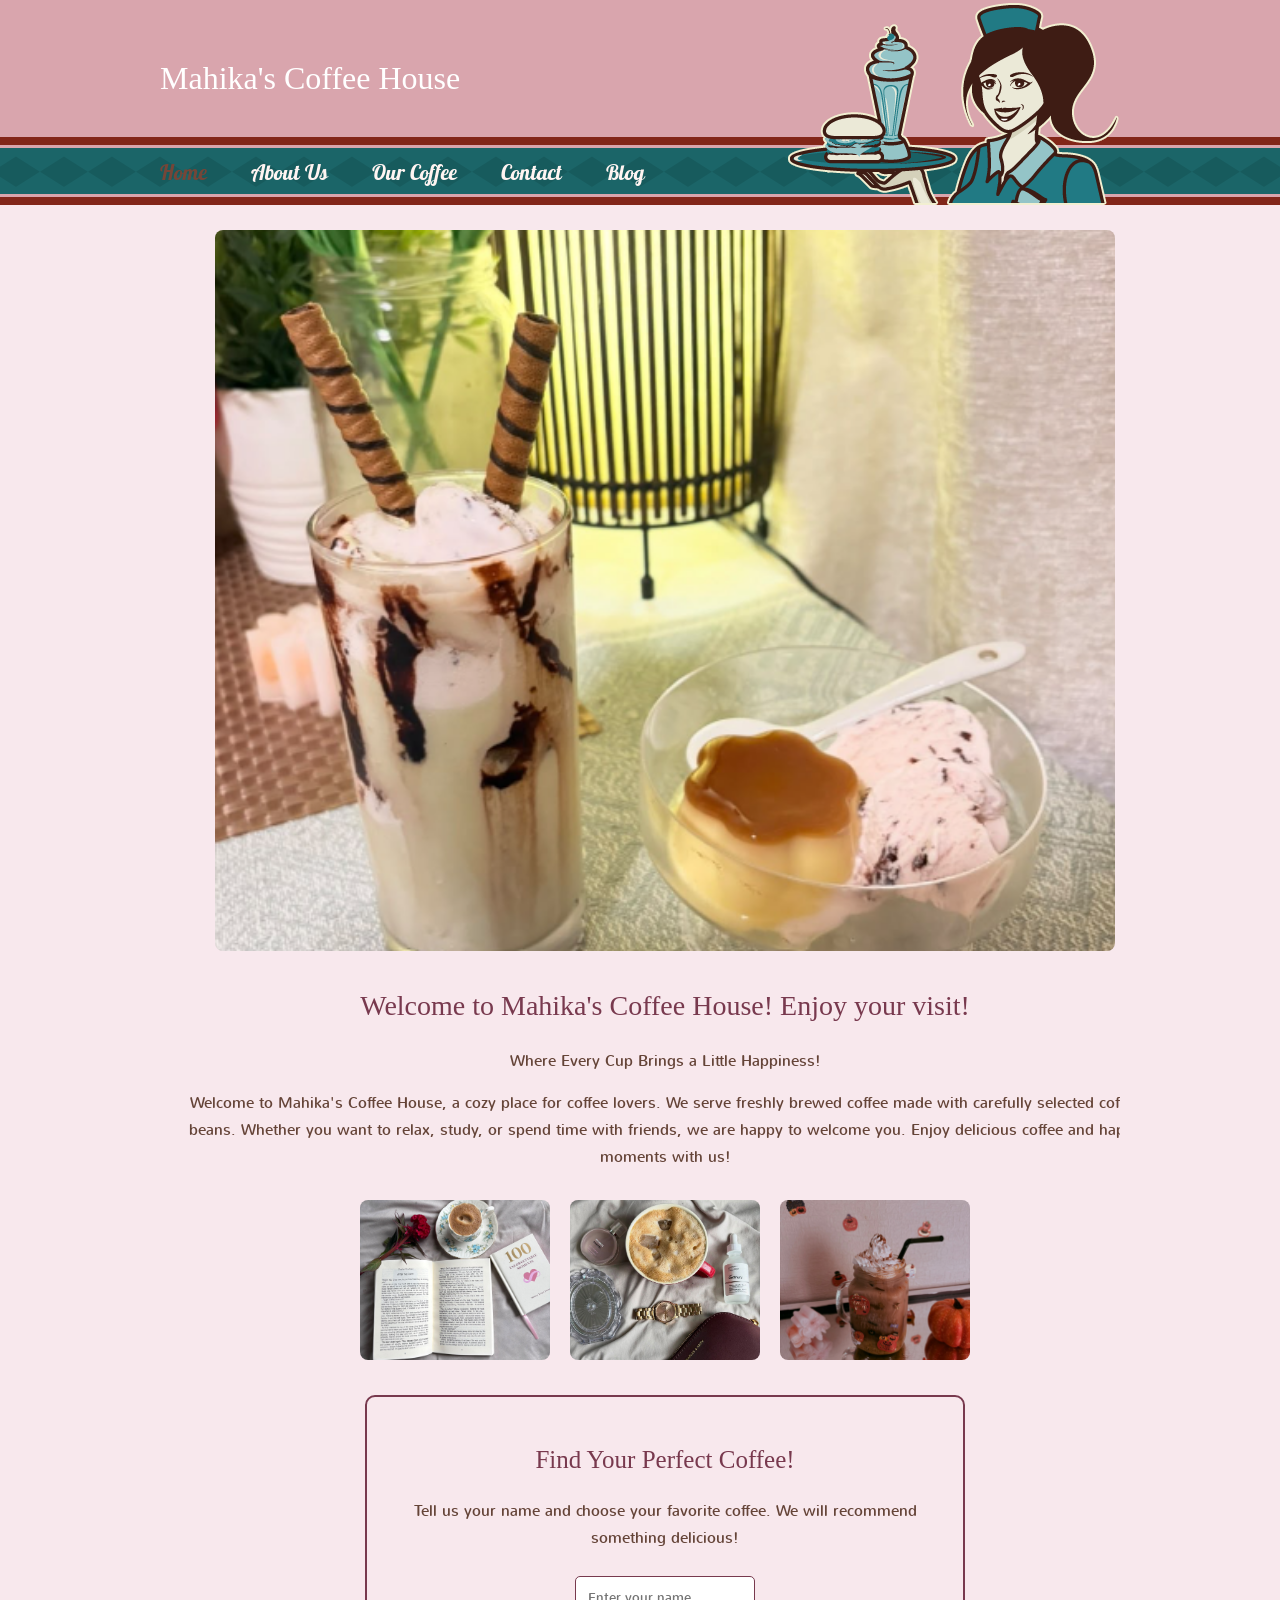
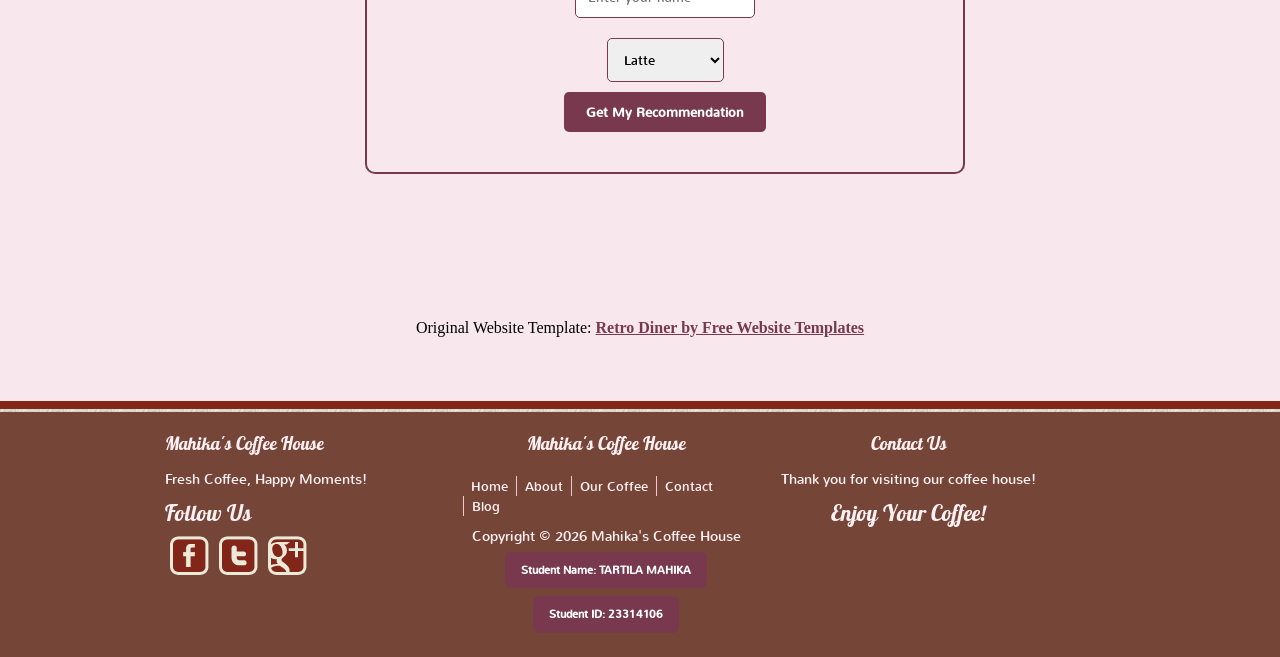
<file: index.html>
<!DOCTYPE html>
<html>
<head>
    <meta charset="UTF-8">
    <title>Mahika's Coffee House</title>
    <link rel="stylesheet" type="text/css" href="css/style.css">

    <!-- CUSTOM CSS MODIFICATIONS -->
    <style>

        /* Main content spacing */
        #body .featured {
            padding: 25px;
        }

        /* Main coffee picture */
        #body .featured > img:first-child {
            display: block !important;
            float: none !important;
            width: 100%;
            max-width: 900px;
            height: auto !important;
            margin: 0 auto 30px;
        }

        /* Keep all text below pictures */
        #body .featured h2,
        #body .featured p {
            clear: both;
            position: relative;
            margin-top: 15px;
            margin-bottom: 15px;
            line-height: 1.8;
        }

        #body .featured h2 {
            color: #78394e;
            font-family: Georgia, serif;
        }

        /* Coffee picture gallery */
        #body .featured > ul {
            display: flex;
            flex-wrap: wrap;
            justify-content: center;
            align-items: center;
            gap: 20px;
            list-style: none;
            padding: 0;
            margin: 30px 0;
        }

        #body .featured > ul li {
            float: none !important;
            margin: 0 !important;
            padding: 0;
        }

        #body .featured > ul li img {
            display: block !important;
            float: none !important;
            width: 220px;
            max-width: 100%;
            height: 160px !important;
            object-fit: cover;
            margin: 0 auto;
            border-radius: 8px;
        }

        /* Coffee recommendation box */
        .coffee-recommendation {
            background: #f8e8ed;
            border: 2px solid #78394e;
            border-radius: 10px;
            padding: 25px;
            margin: 35px auto;
            text-align: center;
            max-width: 650px;
        }

        .coffee-recommendation h2 {
            color: #78394e;
        }

        .coffee-recommendation input,
        .coffee-recommendation select {
            padding: 12px;
            margin: 10px;
            border: 1px solid #78394e;
            border-radius: 5px;
        }

        .coffee-recommendation button {
            background: #78394e;
            color: white;
            padding: 12px 22px;
            border: none;
            border-radius: 5px;
            cursor: pointer;
            font-weight: bold;
        }

        .coffee-recommendation button:hover {
            background: #a45b72;
        }

        #coffeeResult {
            color: #78394e;
            font-weight: bold;
            margin-top: 15px;
        }

        /* Original template link */
        .template-link {
            text-align: center;
            margin: 30px auto;
            padding: 15px;
        }

        .template-link a {
            color: #78394e;
            font-weight: bold;
        }

        /* Student information highlight */
        .student-details {
            margin-top: 15px;
            text-align: center;
        }

        .student-details p {
            display: inline-block;
            background-color: #78394e;
            color: white !important;
            font-weight: bold;
            padding: 10px 16px;
            border-radius: 6px;
            margin: 5px;
            line-height: 1.5;
        }

        /* Smaller screens */
        @media screen and (max-width: 600px) {
            #body .featured {
                padding: 12px;
            }

            #body .featured > ul li img {
                width: 100%;
                max-width: 280px;
                height: auto !important;
            }

            .coffee-recommendation {
                padding: 15px;
            }

            .student-details p {
                display: block;
            }
        }

    </style>
</head>

<body>

<!-- HEADER -->
<div id="header">
    <div>

        <a href="index.html" style="text-decoration:none;">
            <h1 style="color:white; font-family:Georgia; font-size:32px; margin:20px 0;">
                Mahika's Coffee House
            </h1>
        </a>

        <a href="index.html">
            <img src="images/waitress.png" alt="Coffee House">
        </a>

        <ul class="navigation">
            <li><a class="active" href="index.html">Home</a></li>
            <li><a href="about.html">About Us</a></li>
            <li><a href="burger.html">Our Coffee</a></li>
            <li><a href="contact.html">Contact</a></li>
            <li><a href="blog.html">Blog</a></li>
        </ul>

    </div>
</div>

<!-- MAIN BODY -->
<div id="body">

    <div class="featured">

        <!-- MAIN COFFEE PICTURE -->
        <img src="images/newcoffee4.jpg"
             alt="Welcome to Mahika's Coffee House">

        <!-- WELCOME MESSAGE -->
        <h2 id="welcomeMessage">
            Welcome to Mahika's Coffee House!
        </h2>

        <p>
            Where Every Cup Brings a Little Happiness!
        </p>

        <p>
            Welcome to Mahika's Coffee House, a cozy place for coffee lovers.
            We serve freshly brewed coffee made with carefully selected coffee beans.
            Whether you want to relax, study, or spend time with friends,
            we are happy to welcome you. Enjoy delicious coffee and happy moments with us!
        </p>

        <!-- COFFEE PHOTO GALLERY -->
        <ul>
            <li>
                <img src="images/newcoffee1.jpg" alt="Fresh Coffee">
            </li>

            <li>
                <img src="images/newcoffee2.jpg" alt="Coffee">
            </li>

            <li>
                <img src="images/newcoffee3.jpg" alt="Coffee Time">
            </li>
        </ul>

        <!-- COFFEE RECOMMENDATION -->
        <div class="coffee-recommendation">

            <h2>Find Your Perfect Coffee!</h2>

            <p>
                Tell us your name and choose your favorite coffee.
                We will recommend something delicious!
            </p>

            <input type="text"
                   id="customerName"
                   placeholder="Enter your name">

            <br>

            <select id="coffeeChoice">
                <option value="latte">Latte</option>
                <option value="cappuccino">Cappuccino</option>
                <option value="espresso">Espresso</option>
                <option value="americano">Americano</option>
            </select>

            <br>

            <button onclick="recommendCoffee()">
                Get My Recommendation
            </button>

            <p id="coffeeResult"></p>

        </div>

    </div>

</div>

<!-- ORIGINAL TEMPLATE LINK -->
<div class="template-link">

    <p>
        Original Website Template:
        <a href="https://freewebsitetemplates.com/preview/retrodiner/index.html"
           target="_blank">
            Retro Diner by Free Website Templates
        </a>
    </p>

</div>

<!-- FOOTER -->
<div id="footer">
    <div>
        <ul>

            <li class="first">

                <h2>Mahika's Coffee House</h2>

                <span>Fresh Coffee, Happy Moments!</span>

                <h3>Follow Us</h3>

                <ul class="connect">
                    <li><a class="facebook" href="#"></a></li>
                    <li><a class="twitter" href="#"></a></li>
                    <li><a class="googleplus" href="#"></a></li>
                </ul>

            </li>

            <li>

                <h2>Mahika's Coffee House</h2>

                <ul class="navigation">
                    <li><a href="index.html">Home</a></li>
                    <li><a href="about.html">About</a></li>
                    <li><a href="burger.html">Our Coffee</a></li>
                    <li><a href="contact.html">Contact</a></li>
                    <li><a href="blog.html">Blog</a></li>
                </ul>

                <span>Copyright &copy; 2026 Mahika's Coffee House</span>

                <!-- HIGHLIGHTED STUDENT INFORMATION -->
                <div class="student-details">

                    <p>Student Name: TARTILA MAHIKA</p>

                    <p>Student ID: 23314106</p>

                </div>

            </li>

            <li class="last">

                <h2>Contact Us</h2>

                <span>Thank you for visiting our coffee house!</span>

                <h3>Enjoy Your Coffee!</h3>

            </li>

        </ul>
    </div>
</div>

<!-- JAVASCRIPT -->
<script>

    // Automatic welcome message on homepage
    window.onload = function() {

        document.getElementById("welcomeMessage").innerHTML =
            "Welcome to Mahika's Coffee House! Enjoy your visit!";

    };


    // Coffee recommendation function
    function recommendCoffee() {

        var name = document.getElementById("customerName").value;
        var coffee = document.getElementById("coffeeChoice").value;

        var recommendation = "";

        if (name.trim() === "") {
            name = "Coffee Lover";
        }

        if (coffee === "latte") {
            recommendation =
                "Latte is a smooth and creamy choice!";
        }

        else if (coffee === "cappuccino") {
            recommendation =
                "Cappuccino is perfect for foam lovers!";
        }

        else if (coffee === "espresso") {
            recommendation =
                "Espresso is a rich and strong coffee!";
        }

        else if (coffee === "americano") {
            recommendation =
                "Americano is a classic coffee choice!";
        }

        document.getElementById("coffeeResult").innerHTML =
            "Hello, " + name + "! " + recommendation;

    }

</script>

</body>
</html>
</file>
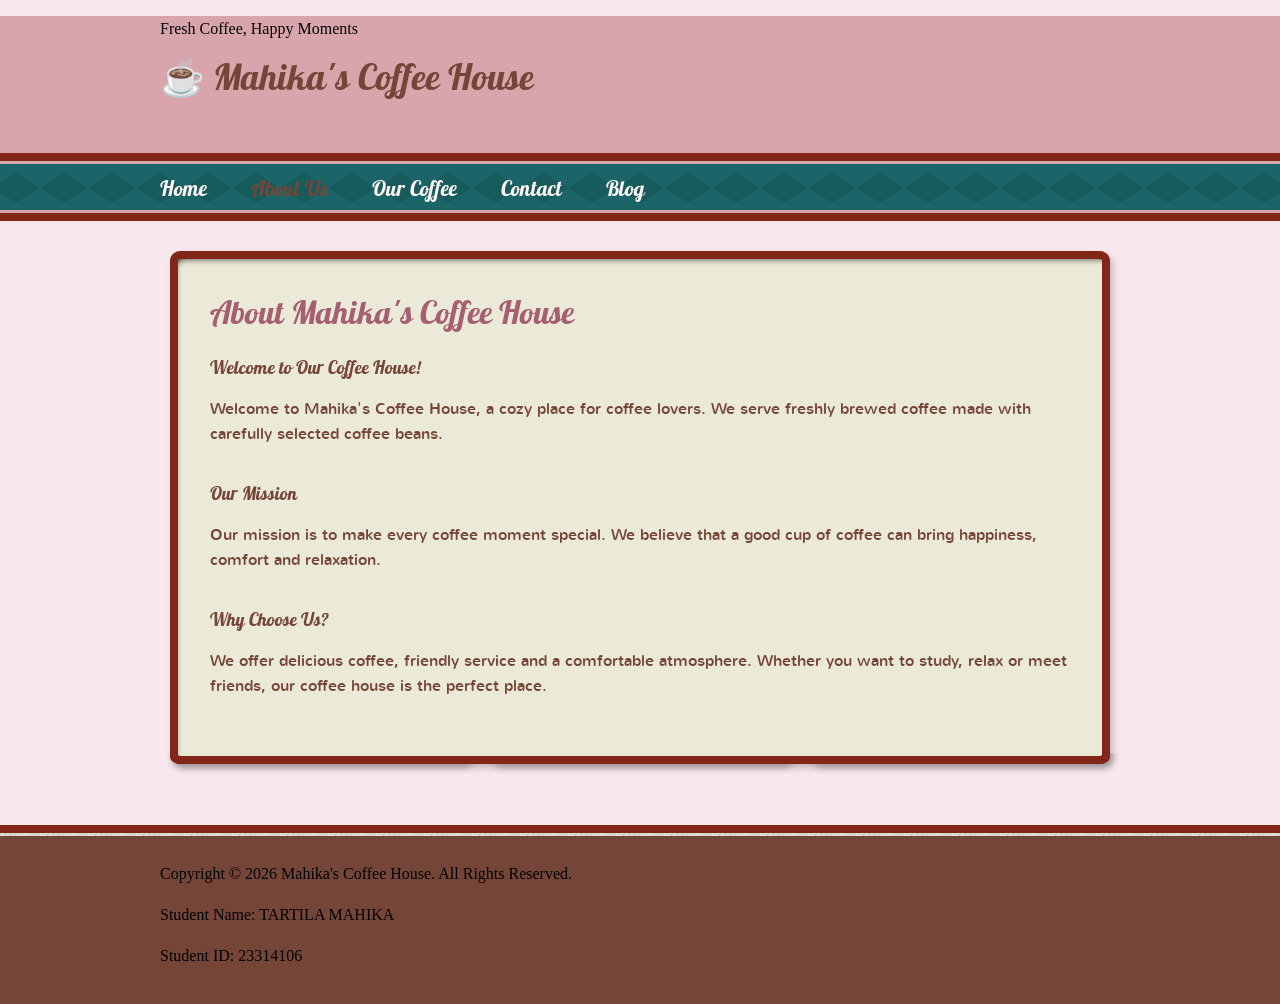
<file: about.html>
<!DOCTYPE html>
<html>
<head>
    <meta charset="utf-8">
    <title>About Us - Mahika's Coffee House</title>
    <link href="css/style.css" rel="stylesheet" type="text/css">
</head>

<body>

    <!-- HEADER -->
    <div id="header">
        <div>
            <h1>☕ Mahika's Coffee House</h1>
            <p>Fresh Coffee, Happy Moments</p>

            <ul class="navigation">
                <li><a href="index.html">Home</a></li>
                <li><a class="active" href="about.html">About Us</a></li>
                <li><a href="burger.html">Our Coffee</a></li>
                <li><a href="contact.html">Contact</a></li>
                <li><a href="blog.html">Blog</a></li>
            </ul>
        </div>
    </div>

    <!-- MAIN CONTENT -->
    <div id="body">
        <div id="content">
            <div>
                <div>

                    <h1>About Mahika's Coffee House</h1>

                    <ul>
                        <li>
                            <h2>Welcome to Our Coffee House!</h2>
                            <p>
                                Welcome to Mahika's Coffee House, a cozy place
                                for coffee lovers. We serve freshly brewed
                                coffee made with carefully selected coffee
                                beans.
                            </p>
                        </li>

                        <li>
                            <h2>Our Mission</h2>
                            <p>
                                Our mission is to make every coffee moment
                                special. We believe that a good cup of coffee
                                can bring happiness, comfort and relaxation.
                            </p>
                        </li>

                        <li>
                            <h2>Why Choose Us?</h2>
                            <p>
                                We offer delicious coffee, friendly service
                                and a comfortable atmosphere. Whether you
                                want to study, relax or meet friends, our
                                coffee house is the perfect place.
                            </p>
                        </li>
                    </ul>

                </div>
            </div>
        </div>
    </div>

    <!-- FOOTER -->
    <div id="footer">
        <div>
            <p>Copyright &copy; 2026 Mahika's Coffee House. All Rights Reserved.</p>

            <p>Student Name: TARTILA MAHIKA</p>

            <p>Student ID: 23314106</p>
        </div>
    </div>

</body>
</html>
</file>
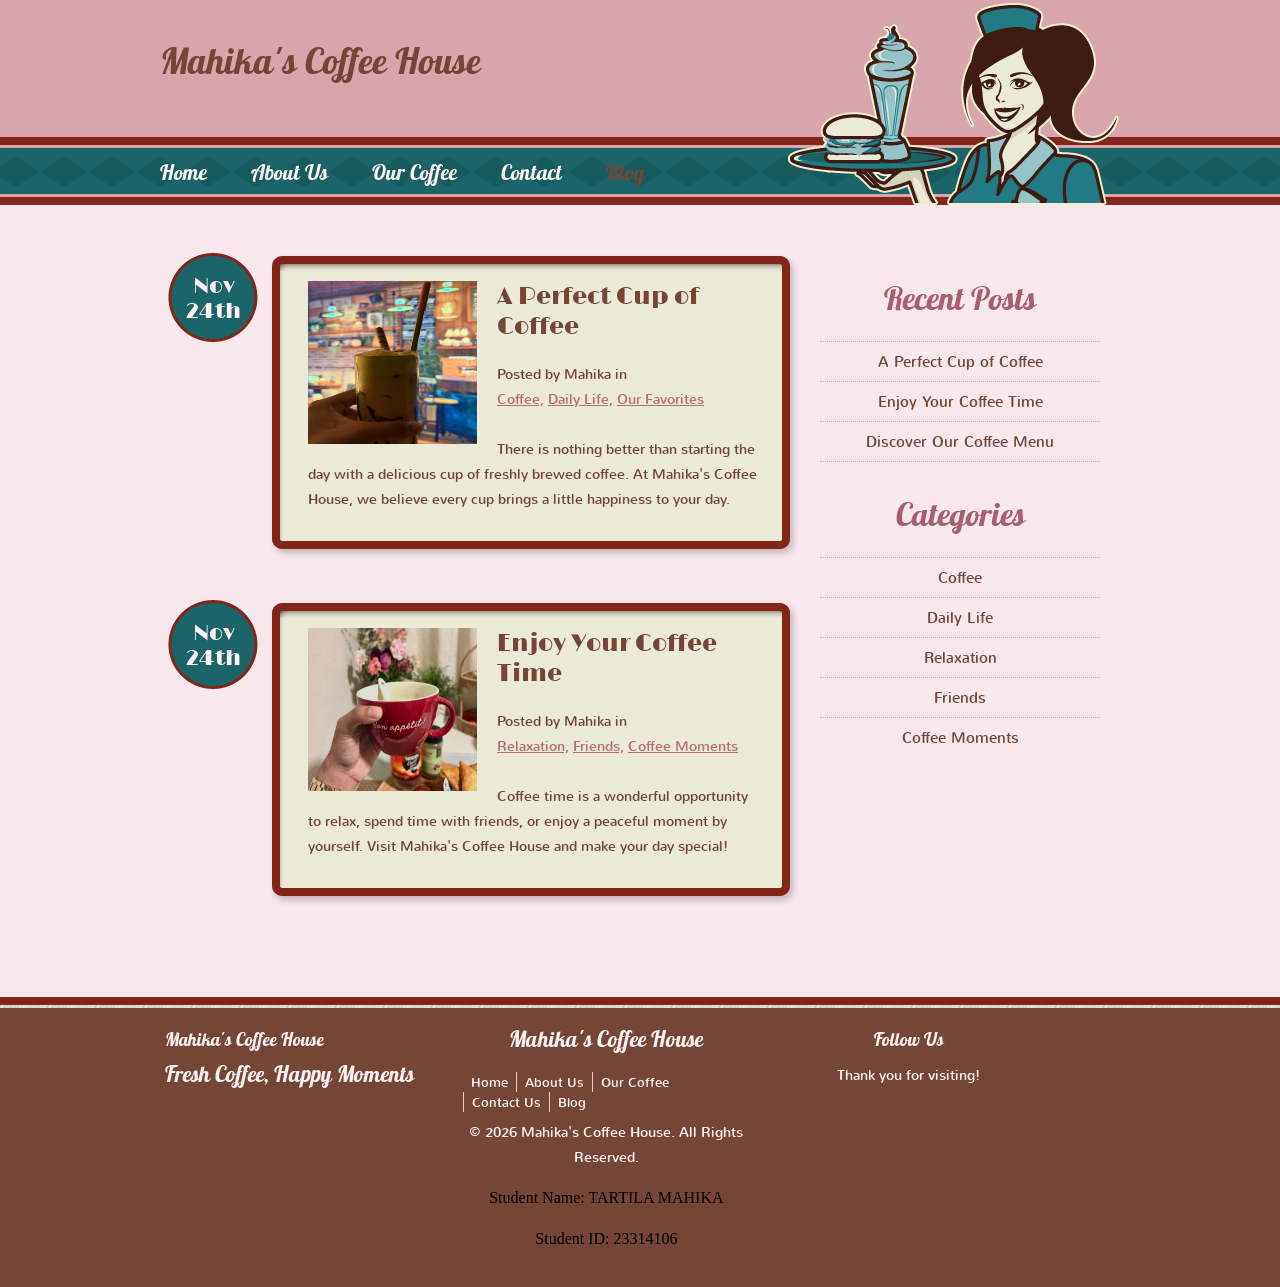
<file: blog.html>
<!DOCTYPE html>
<html>
<head>
    <meta charset="utf-8">
    <title>Blog - Mahika's Coffee House</title>
    <link href="css/style.css" rel="stylesheet" type="text/css">
</head>

<body>

    <!-- HEADER -->
    <div id="header">
        <div>
            <h1>Mahika's Coffee House</h1>

            <a href="index.html">
                <img src="images/waitress.png"
                     width="332"
                     height="205"
                     alt="Coffee House">
            </a>

            <ul class="navigation">
                <li><a href="index.html">Home</a></li>
                <li><a href="about.html">About Us</a></li>
                <li><a href="burger.html">Our Coffee</a></li>
                <li><a href="contact.html">Contact</a></li>
                <li><a class="active" href="blog.html">Blog</a></li>
            </ul>
        </div>
    </div>

    <!-- BODY -->
    <div id="body">

        <div id="section">

            <!-- FIRST BLOG POST -->
            <div class="section">
                <div>
                    <div>
                        <a href="blog.html">
                            <img src="images/newcoffee6.jpg"
                                 width="169"
                                 height="163"
                                 alt="Fresh Coffee">
                        </a>

                        <h2>
                            <a href="blog.html">A Perfect Cup of Coffee</a>
                        </h2>

                        <h3>Posted by Mahika in</h3>

                        <a href="blog.html"><span>Coffee,</span></a>
                        <a href="blog.html"><span>Daily Life,</span></a>
                        <a href="blog.html"><span>Our Favorites</span></a>

                        <p>
                            There is nothing better than starting the day
                            with a delicious cup of freshly brewed coffee.
                            At Mahika's Coffee House, we believe every cup
                            brings a little happiness to your day.
                        </p>

                        <a href="blog.html" class="price">
                            Nov <span>24th</span>
                        </a>
                    </div>
                </div>
            </div>

            <!-- SECOND BLOG POST -->
            <div class="section">
                <div>
                    <div>
                        <a href="blog.html">
                            <img src="images/newcoffee7.jpg"
                                 width="169"
                                 height="163"
                                 alt="Coffee Time">
                        </a>

                        <h2>
                            <a href="blog.html">Enjoy Your Coffee Time</a>
                        </h2>

                        <h3>Posted by Mahika in</h3>

                        <a href="blog.html"><span>Relaxation,</span></a>
                        <a href="blog.html"><span>Friends,</span></a>
                        <a href="blog.html"><span>Coffee Moments</span></a>

                        <p>
                            Coffee time is a wonderful opportunity to relax,
                            spend time with friends, or enjoy a peaceful
                            moment by yourself. Visit Mahika's Coffee House
                            and make your day special!
                        </p>

                        <a href="blog.html" class="price">
                            Nov <span>24th</span>
                        </a>
                    </div>
                </div>
            </div>

        </div>

        <!-- SIDEBAR -->
        <div class="sidebar">

            <h1>Recent Posts</h1>

            <ul>
                <li class="first">
                    <a href="blog.html">A Perfect Cup of Coffee</a>
                </li>
                <li>
                    <a href="blog.html">Enjoy Your Coffee Time</a>
                </li>
                <li>
                    <a href="burger.html">Discover Our Coffee Menu</a>
                </li>
            </ul>

            <h1>Categories</h1>

            <ul>
                <li class="first"><a href="blog.html">Coffee</a></li>
                <li><a href="blog.html">Daily Life</a></li>
                <li><a href="blog.html">Relaxation</a></li>
                <li><a href="blog.html">Friends</a></li>
                <li class="last"><a href="blog.html">Coffee Moments</a></li>
            </ul>

        </div>

    </div>

    <!-- FOOTER -->
    <div id="footer">
        <div>
            <ul>

                <li class="first">
                    <h2>Mahika's Coffee House</h2>
                    <h3>Fresh Coffee, Happy Moments</h3>
                </li>

                <li>
                    <h3>Mahika's Coffee House</h3>

                    <ul class="navigation">
                        <li><a href="index.html">Home</a></li>
                        <li><a href="about.html">About Us</a></li>
                        <li><a href="burger.html">Our Coffee</a></li>
                        <li><a href="contact.html">Contact Us</a></li>
                        <li><a href="blog.html">Blog</a></li>
                    </ul>

                    <span>&copy; 2026 Mahika's Coffee House. All Rights Reserved.</span>

                    <p>Student Name: TARTILA MAHIKA</p>
                    <p>Student ID: 23314106</p>
                </li>

                <li class="last">
                    <h2>Follow Us</h2>
                    <span>Thank you for visiting!</span>
                </li>

            </ul>
        </div>
    </div>

</body>
</html>
</file>
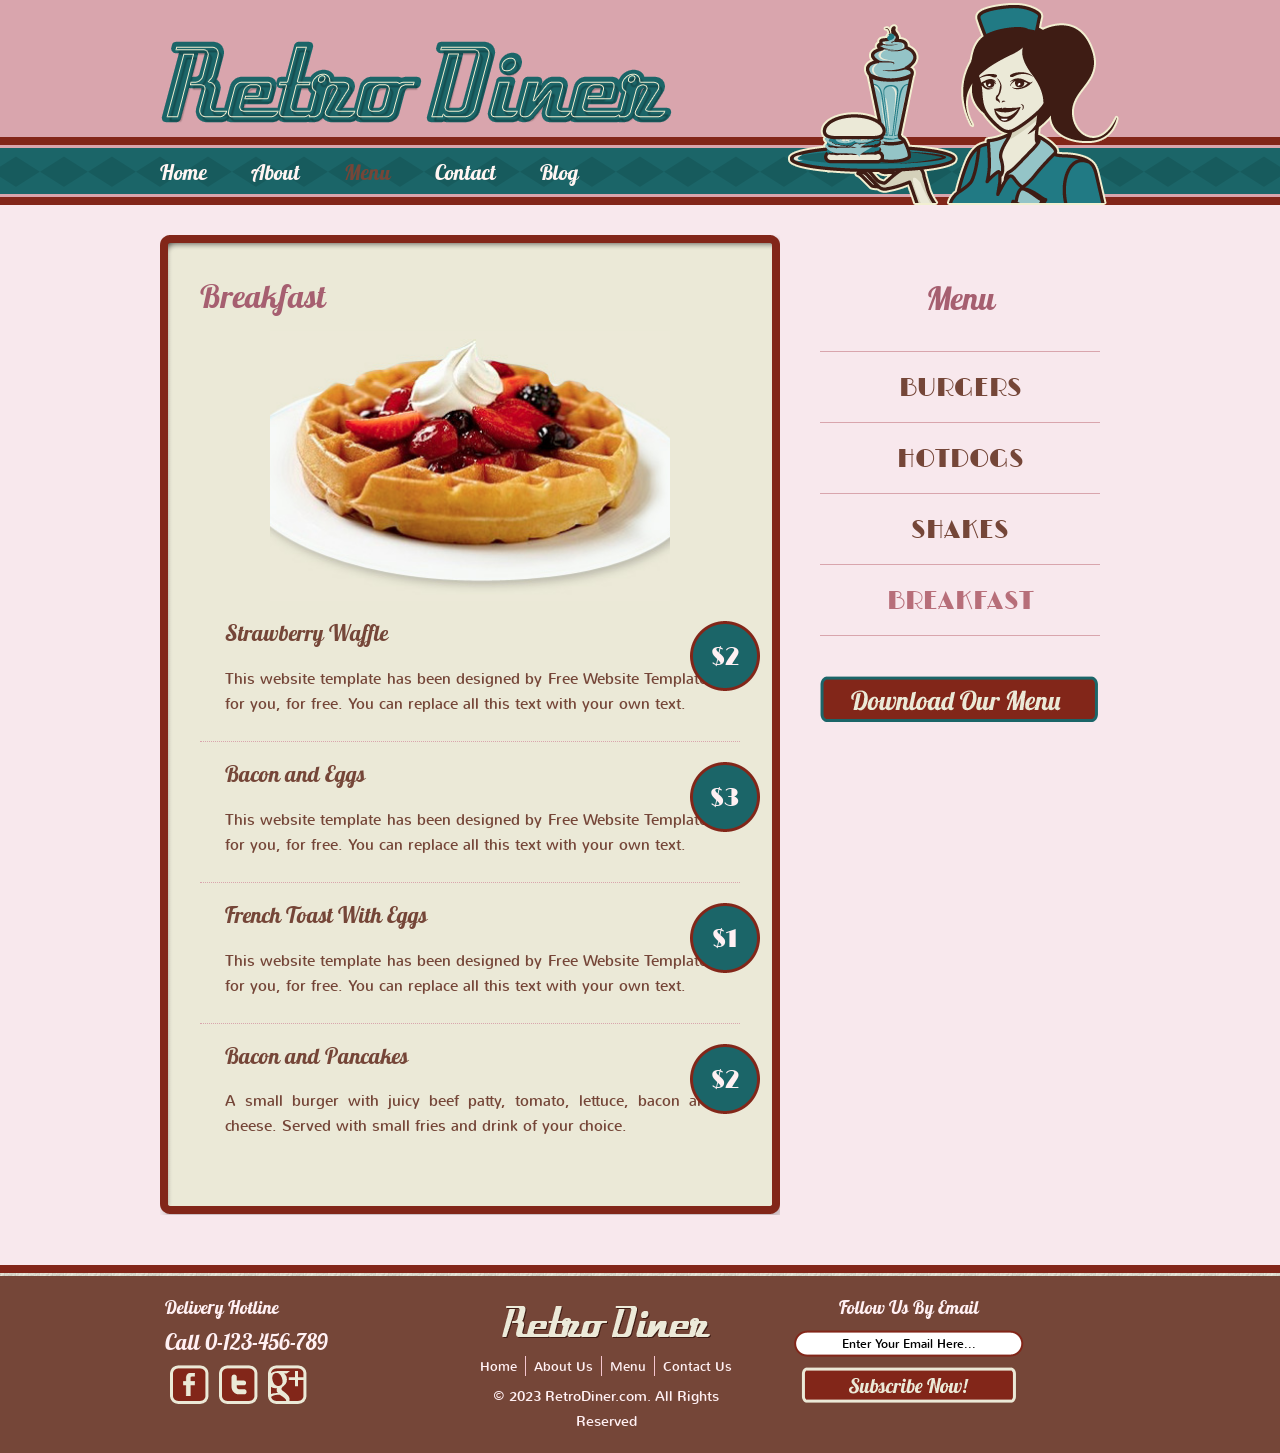
<file: breakfast.html>
<!DOCTYPE html>
<!-- Website template by freewebsitetemplates.com -->
<head>
	<title>Breakfast Menu - Retro Diner</title>
	<meta charset="utf-8">
	<link href="css/style.css" rel="stylesheet" type="text/css">
</head>
<body>
	<div id="header">
		<div>
			<a href="index.html"><img class="logo" src="images/logo.png" width="513" height="84" alt="" title=""></a>
			<a href="index.html"><img  src="images/waitress.png" width="332" height="205" alt="" title=""></a>
			<ul class="navigation">
				<li>
					<a href="index.html">Home</a>
				</li>
				<li>
					<a href="about.html">About</a>
				</li>
				<li>
					<a class="active" href="burger.html">Menu</a>
				</li>
				<li>
					<a href="contact.html">Contact</a>
				</li>
				<li>
					<a href="blog.html">Blog</a>
				</li>
			</ul>
		</div>
	</div>
	<div id="body">
		<div class="content">
			<div>
				<div>
					<h1>Breakfast</h1>
					<div> <a href="breakfast.html"><img src="images/breakfast2.jpg" width="484" height="271" alt=""></a> </div>
					<ul>
						<li>
							<h2><a href="breakfast.html">Strawberry Waffle</a></h2>
							<p>
								This website template has been designed by Free Website Templates for you, for free. You can replace all this text with your own text.
							</p>
							<span class="price">$2</span>
						</li>
						<li>
							<h2><a href="breakfast.html">Bacon and Eggs</a></h2>
							<p>
								This website template has been designed by Free Website Templates for you, for free. You can replace all this text with your own text.
							</p>
							<span class="price">$3</span>
						</li>
						<li>
							<h2><a href="breakfast.html">French Toast With Eggs</a></h2>
							<p>
								This website template has been designed by Free Website Templates for you, for free. You can replace all this text with your own text.
							</p>
							<span class="price">$1</span>
						</li>
						<li class="last	">
							<h2><a href="breakfast.html">Bacon and Pancakes</a></h2>
							<p>
								A small burger with juicy beef patty, tomato, lettuce, bacon and cheese. Served with small fries and drink of your choice.
							</p>
							<span class="price">$2</span>
						</li>
					</ul>
				</div>
			</div>
		</div>
		<div class="sidebar">
			<h1>Menu</h1>
			<ul class="navigation">
				<li class="first">
					<a href="burger.html">BURGERS</a>
				</li>
				<li>
					<a href="hotdog.html">HOTDOGS</a>
				</li>
				<li>
					<a href="shake.html">SHAKES</a>
				</li>
				<li>
					<a class="active" href="breakfast.html">BREAKFAST</a>
				</li>
			</ul>
			<a href="breakfast.html" class="download">&nbsp;</a> </div>
	</div>
	<div id="footer">
		<div>
			<ul>
				<li class="first">
					<h2>Delivery Hotline</h2>
					<h3>Call 0-123-456-789</h3>
					<ul>
						<li>
							<a href="http://www.freewebsitetemplates.com/go/facebook" class="facebook"></a>
						</li>
						<li>
							<a href="http://www.freewebsitetemplates.com/go/twitter" class="twitter"></a>
						</li>
						<li>
							<a href="http://www.freewebsitetemplates.com/go/googleplus" class="googleplus"></a>
						</li>
					</ul>
				</li>
				<li>
					<a href="index.html"><img class="logo" src="images/logo-footer.png" alt=""></a>
					<ul class="navigation">
						<li>
							<a href="index.html">Home</a>
						</li>
						<li>
							<a href="about.html">About Us</a>
						</li>
						<li>
							<a href="menu.html">Menu</a>
						</li>
						<li>
							<a href="contact.html">Contact Us</a>
						</li>
					</ul>
					<span>&copy; 2023 RetroDiner.com. All Rights Reserved</span>
				</li>
				<li class="last">
					<h2>Follow Us By Email</h2>
					<form action="index.html">
						<input type="text" name="subscribe" value="Enter Your Email Here...">
						<input type="submit" value="">
					</form>
				</li>
			</ul>
		</div>
	</div>
</body>
</html>
</file>
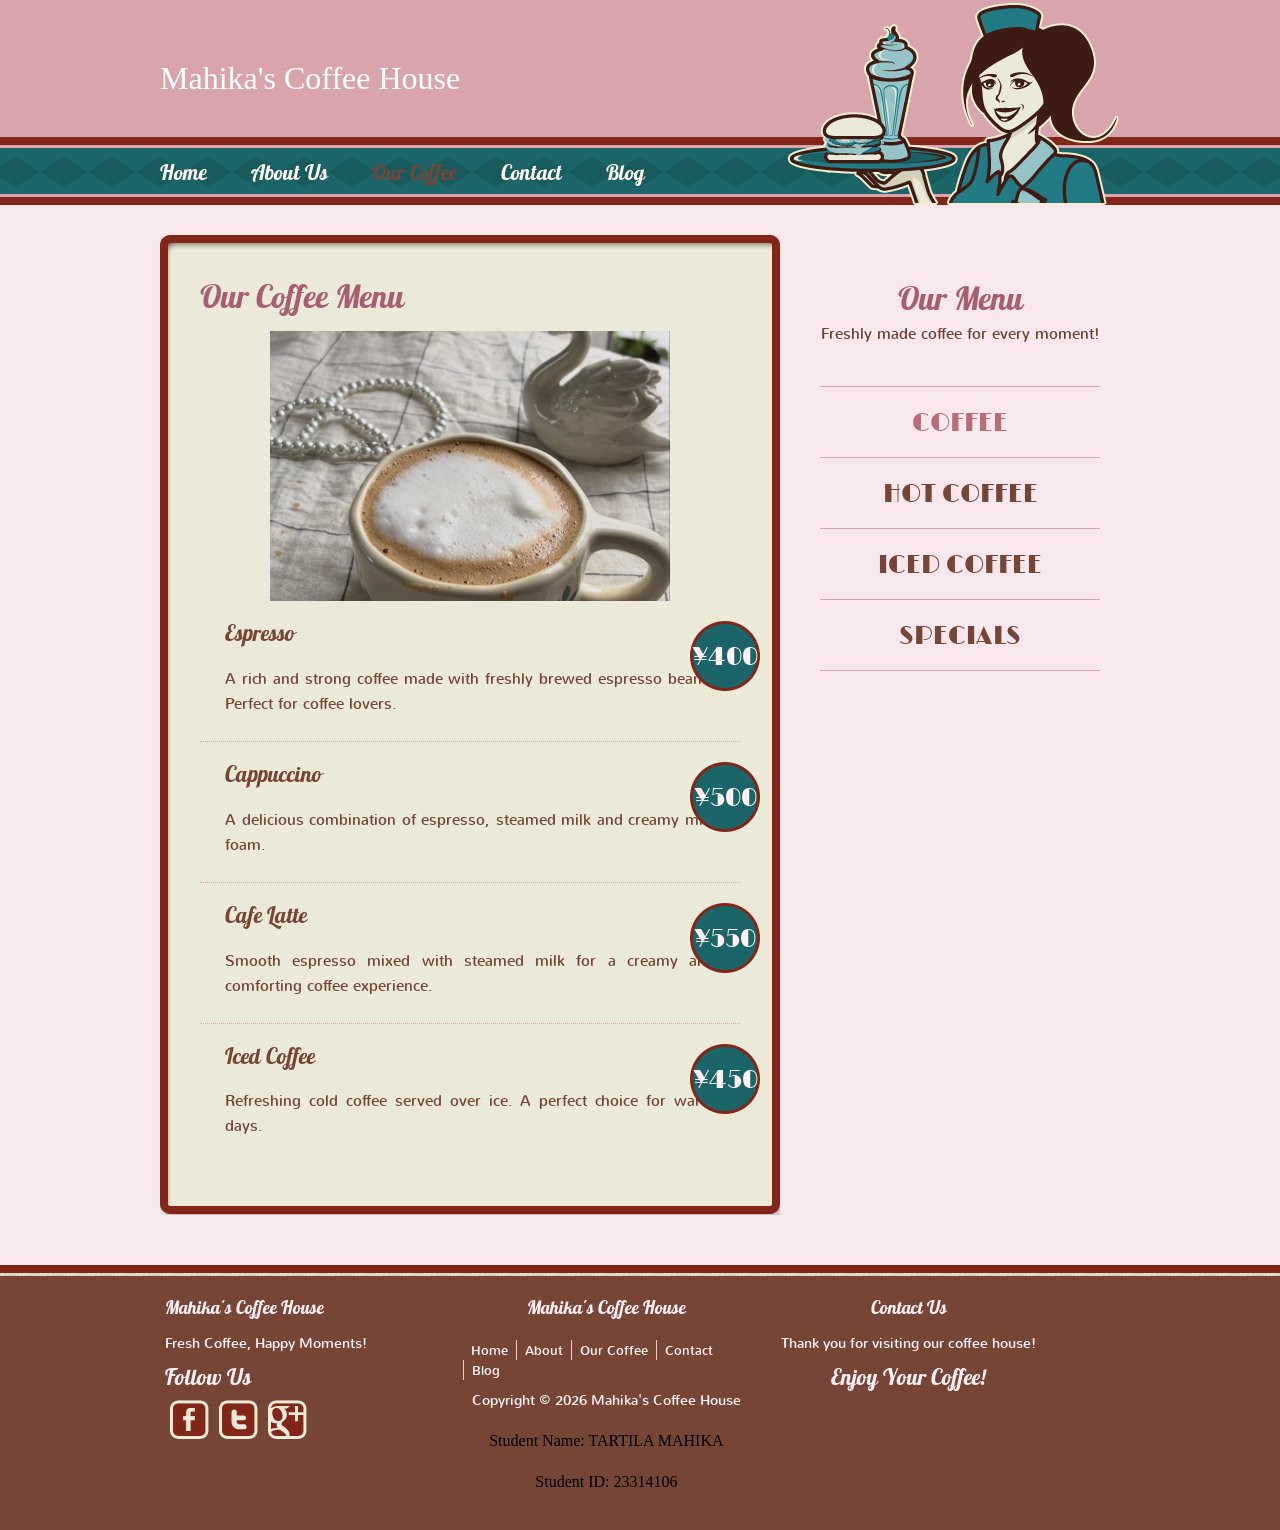
<file: burger.html>
<!DOCTYPE html>
<html>
<head>
    <meta charset="UTF-8">
    <title>Our Coffee - Mahika's Coffee House</title>
    <link rel="stylesheet" type="text/css" href="css/style.css">
</head>

<body>

<!-- HEADER -->
<div id="header">
    <div>

        <a href="index.html" style="text-decoration:none;">
            <h1 style="color:white; font-family:Georgia; font-size:32px; margin:20px 0;">
                Mahika's Coffee House
            </h1>
        </a>

        <a href="index.html">
            <img src="images/waitress.png" alt="Coffee House">
        </a>

        <ul class="navigation">
            <li><a href="index.html">Home</a></li>
            <li><a href="about.html">About Us</a></li>
            <li><a class="active" href="burger.html">Our Coffee</a></li>
            <li><a href="contact.html">Contact</a></li>
            <li><a href="blog.html">Blog</a></li>
        </ul>

    </div>
</div>

<!-- MAIN BODY -->
<div id="body">

    <div class="content">
        <div>
            <div>

                <h1>Our Coffee Menu</h1>

                <!-- COFFEE PICTURE -->
                <div>
                    <img src="images/newcoffee5.jpg"
                         width="434"
                         height="288"
                         alt="Mahika's Coffee">
                </div>

                <!-- COFFEE LIST -->
                <ul>

                    <li>
                        <h2><a href="burger.html">Espresso</a></h2>
                        <p>
                            A rich and strong coffee made with freshly brewed
                            espresso beans. Perfect for coffee lovers.
                        </p>
                        <span class="price">¥400</span>
                    </li>

                    <li>
                        <h2><a href="burger.html">Cappuccino</a></h2>
                        <p>
                            A delicious combination of espresso, steamed milk
                            and creamy milk foam.
                        </p>
                        <span class="price">¥500</span>
                    </li>

                    <li>
                        <h2><a href="burger.html">Cafe Latte</a></h2>
                        <p>
                            Smooth espresso mixed with steamed milk for a
                            creamy and comforting coffee experience.
                        </p>
                        <span class="price">¥550</span>
                    </li>

                    <li class="last">
                        <h2><a href="burger.html">Iced Coffee</a></h2>
                        <p>
                            Refreshing cold coffee served over ice.
                            A perfect choice for warm days.
                        </p>
                        <span class="price">¥450</span>
                    </li>

                </ul>

            </div>
        </div>
    </div>

    <!-- SIDEBAR -->
    <div class="sidebar">

        <h1>Our Menu</h1>

        <span>Freshly made coffee for every moment!</span>

        <ul class="navigation">

            <li class="first">
                <a class="active" href="burger.html">COFFEE</a>
            </li>

            <li>
                <a href="burger.html">HOT COFFEE</a>
            </li>

            <li>
                <a href="burger.html">ICED COFFEE</a>
            </li>

            <li>
                <a href="burger.html">SPECIALS</a>
            </li>

        </ul>

    </div>

</div>

<!-- FOOTER -->
<div id="footer">
    <div>
        <ul>

            <li class="first">
                <h2>Mahika's Coffee House</h2>
                <span>Fresh Coffee, Happy Moments!</span>

                <h3>Follow Us</h3>

                <ul class="connect">
                    <li><a class="facebook" href="#"></a></li>
                    <li><a class="twitter" href="#"></a></li>
                    <li><a class="googleplus" href="#"></a></li>
                </ul>
            </li>

            <li>
                <h2>Mahika's Coffee House</h2>

                <ul class="navigation">
                    <li><a href="index.html">Home</a></li>
                    <li><a href="about.html">About</a></li>
                    <li><a href="burger.html">Our Coffee</a></li>
                    <li><a href="contact.html">Contact</a></li>
                    <li><a href="blog.html">Blog</a></li>
                </ul>

                <span>Copyright &copy; 2026 Mahika's Coffee House</span>

                <p>Student Name: TARTILA MAHIKA</p>
                <p>Student ID: 23314106</p>
            </li>

            <li class="last">
                <h2>Contact Us</h2>
                <span>Thank you for visiting our coffee house!</span>
                <h3>Enjoy Your Coffee!</h3>
            </li>

        </ul>
    </div>
</div>

</body>
</html>
</file>
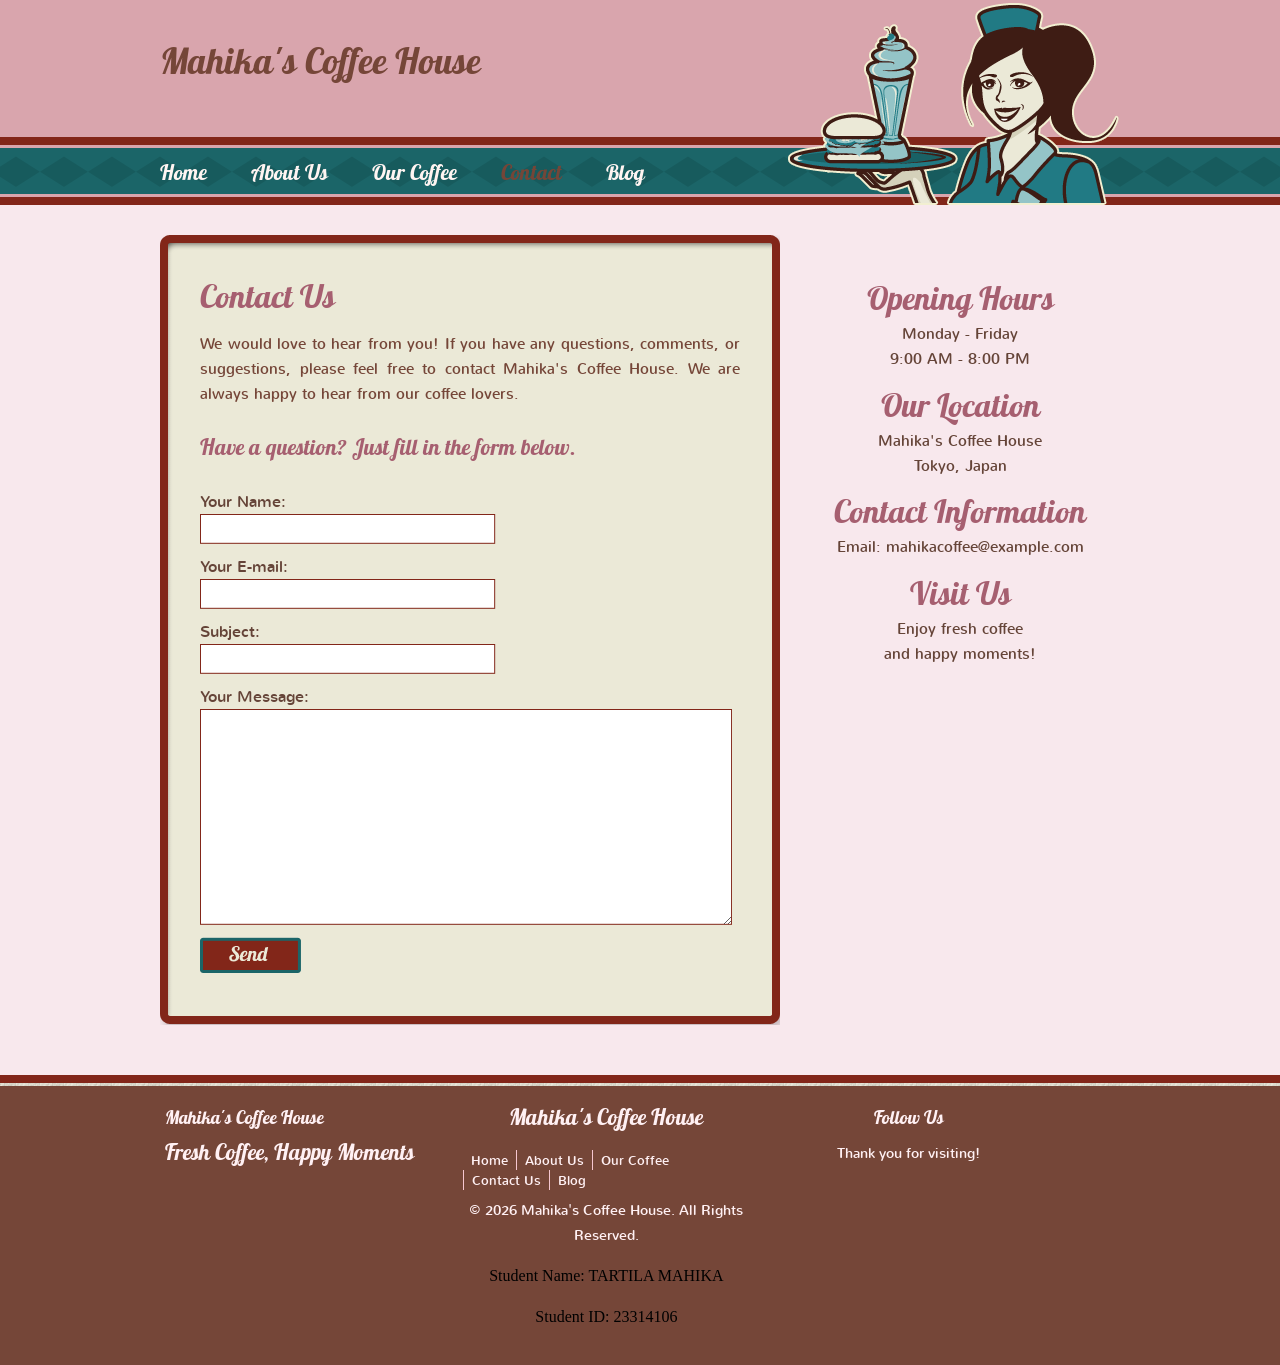
<file: contact.html>
<!DOCTYPE html>
<html>
<head>
    <meta charset="utf-8">
    <title>Contact Us - Mahika's Coffee House</title>
    <link href="css/style.css" rel="stylesheet" type="text/css">
</head>

<body>

    <!-- HEADER -->
    <div id="header">
        <div>
            <h1>Mahika's Coffee House</h1>

            <a href="index.html">
                <img src="images/waitress.png"
                     width="332"
                     height="205"
                     alt="Coffee House">
            </a>

            <ul class="navigation">
                <li><a href="index.html">Home</a></li>
                <li><a href="about.html">About Us</a></li>
                <li><a href="burger.html">Our Coffee</a></li>
                <li><a class="active" href="contact.html">Contact</a></li>
                <li><a href="blog.html">Blog</a></li>
            </ul>
        </div>
    </div>

    <!-- BODY -->
    <div id="body">

        <div class="content">
            <div>
                <div>

                    <h1>Contact Us</h1>

                    <p>
                        We would love to hear from you!
                        If you have any questions, comments, or suggestions,
                        please feel free to contact Mahika's Coffee House.
                        We are always happy to hear from our coffee lovers.
                    </p>

                    <h4>Have a question? Just fill in the form below.</h4>

                    <form action="contact.html" method="get">

                        <label for="name">
                            <span>Your Name:</span>
                            <input type="text" name="name" id="name" required>
                        </label>

                        <label for="email">
                            <span>Your E-mail:</span>
                            <input type="email" name="email" id="email" required>
                        </label>

                        <label for="subject">
                            <span>Subject:</span>
                            <input type="text" name="subject" id="subject">
                        </label>

                        <label for="message">
                            <span>Your Message:</span>
                            <textarea name="message" id="message" required></textarea>
                        </label>

                        <input type="submit" value="">

                    </form>

                </div>
            </div>
        </div>

        <!-- SIDEBAR -->
        <div class="sidebar">

            <h1>Opening Hours</h1>
            <span>Monday - Friday</span>
            <span>9:00 AM - 8:00 PM</span>

            <h1>Our Location</h1>
            <span>Mahika's Coffee House</span>
            <span>Tokyo, Japan</span>

            <h1>Contact Information</h1>
            <span>Email: mahikacoffee@example.com</span>

            <h1>Visit Us</h1>
            <span>Enjoy fresh coffee</span>
            <span>and happy moments!</span>

        </div>

    </div>

    <!-- FOOTER -->
    <div id="footer">
        <div>
            <ul>

                <li class="first">
                    <h2>Mahika's Coffee House</h2>
                    <h3>Fresh Coffee, Happy Moments</h3>
                </li>

                <li>
                    <h3>Mahika's Coffee House</h3>

                    <ul class="navigation">
                        <li><a href="index.html">Home</a></li>
                        <li><a href="about.html">About Us</a></li>
                        <li><a href="burger.html">Our Coffee</a></li>
                        <li><a href="contact.html">Contact Us</a></li>
                        <li><a href="blog.html">Blog</a></li>
                    </ul>

                    <span>&copy; 2026 Mahika's Coffee House. All Rights Reserved.</span>

                    <p>Student Name: TARTILA MAHIKA</p>
                    <p>Student ID: 23314106</p>
                </li>

                <li class="last">
                    <h2>Follow Us</h2>
                    <span>Thank you for visiting!</span>
                </li>

            </ul>
        </div>
    </div>

</body>
</html>
</file>
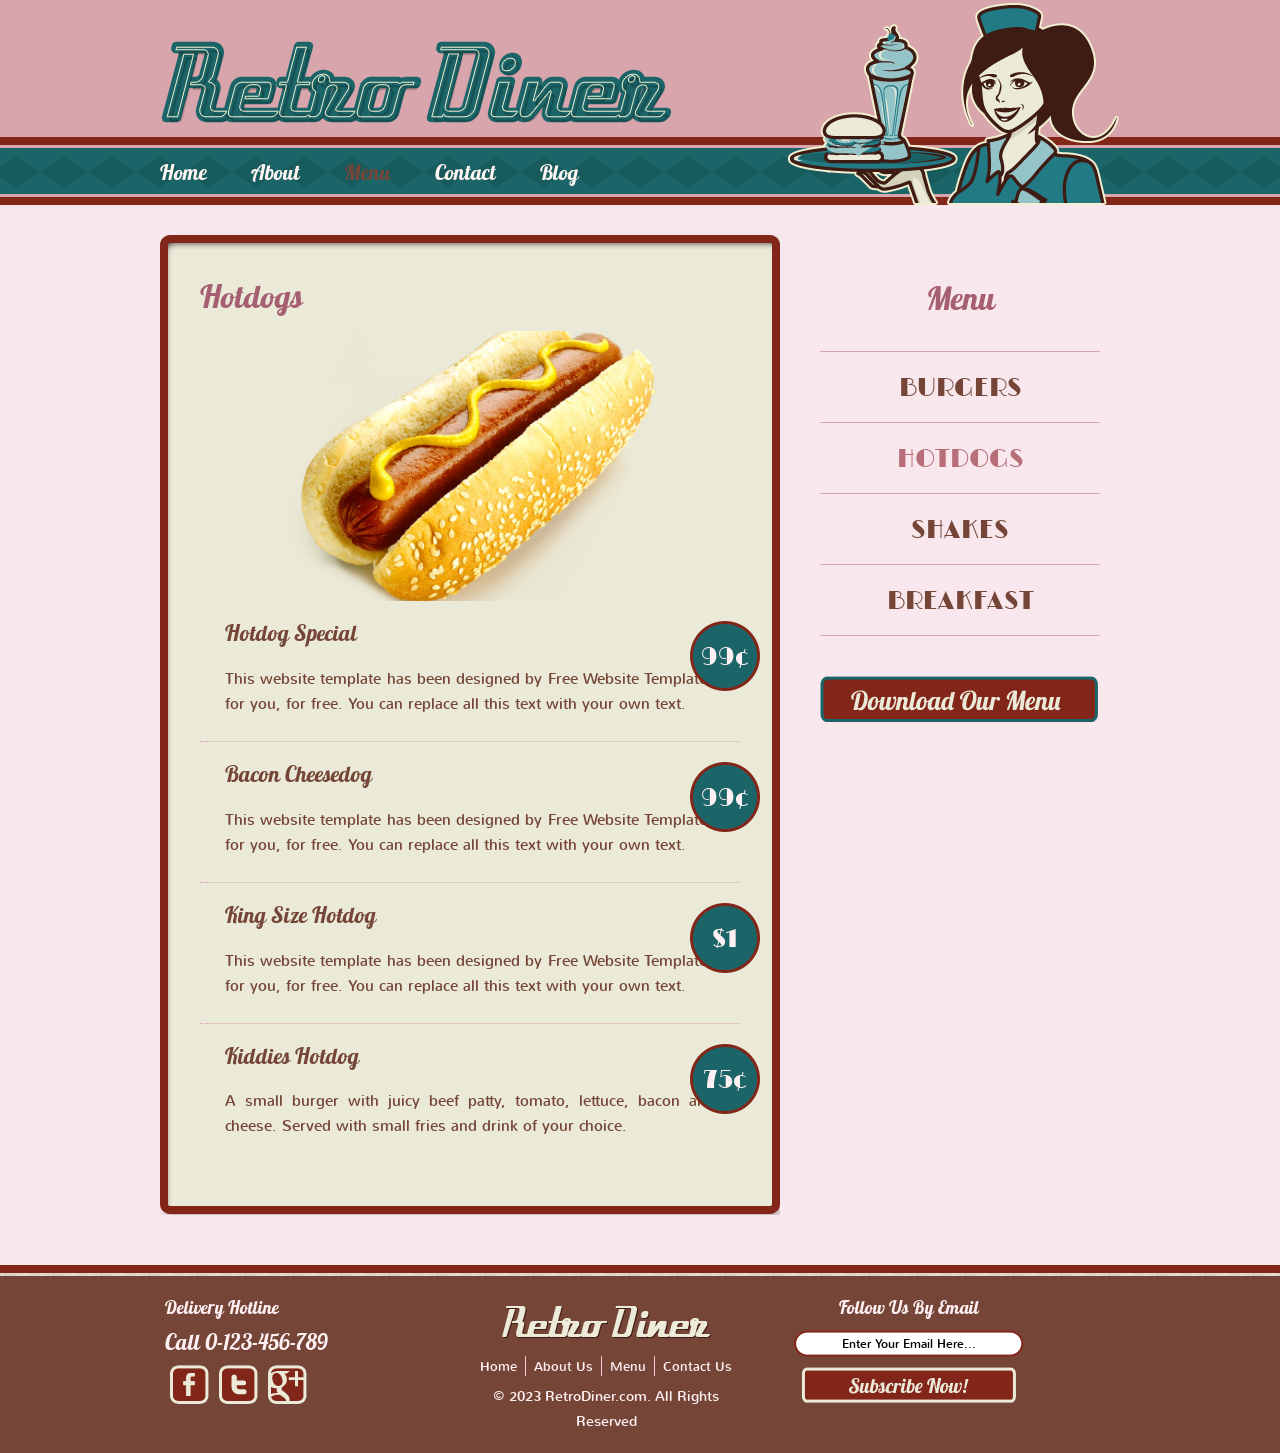
<file: hotdog.html>
<!DOCTYPE html>
<!-- Website template by freewebsitetemplates.com -->
<head>
	<title>Hotdog Menu - Retro Diner</title>
	<meta charset="utf-8">
	<link href="css/style.css" rel="stylesheet" type="text/css">
</head>
<body>
	<div id="header">
		<div>
			<a href="index.html"><img class="logo" src="images/logo.png" width="513" height="84" alt="" title=""></a>
			<a href="index.html"><img  src="images/waitress.png" width="332" height="205" alt="" title=""></a>
			<ul class="navigation">
				<li>
					<a href="index.html">Home</a>
				</li>
				<li>
					<a href="about.html">About</a>
				</li>
				<li>
					<a class="active" href="hotdog.html">Menu</a>
				</li>
				<li>
					<a href="contact.html">Contact</a>
				</li>
				<li>
					<a href="blog.html">Blog</a>
				</li>
			</ul>
		</div>
	</div>
	<div id="body">
		<div class="content">
			<div>
				<div>
					<h1>Hotdogs</h1>
					<div> <a href="hotdog.html"><img src="images/hotdog.jpg" width="434" height="327" alt=""></a> </div>
					<ul>
						<li>
							<h2><a href="hotdog.html">Hotdog Special</a></h2>
							<p>
								This website template has been designed by Free Website Templates for you, for free. You can replace all this text with your own text.
							</p>
							<span class="price">99&cent;</span>
						</li>
						<li>
							<h2><a href="hotdog.html">Bacon Cheesedog</a></h2>
							<p>
								This website template has been designed by Free Website Templates for you, for free. You can replace all this text with your own text.
							</p>
							<span class="price">99&cent;</span>
						</li>
						<li>
							<h2><a href="hotdog.html">King Size Hotdog</a></h2>
							<p>
								This website template has been designed by Free Website Templates for you, for free. You can replace all this text with your own text.
							</p>
							<span class="price">$1</span>
						</li>
						<li class="last	">
							<h2><a href="hotdog.html">Kiddies Hotdog</a></h2>
							<p>
								A small burger with juicy beef patty, tomato, lettuce, bacon and cheese. Served with small fries and drink of your choice.
							</p>
							<span class="price">75&cent;</span>
						</li>
					</ul>
				</div>
			</div>
		</div>
		<div class="sidebar">
			<h1>Menu</h1>
			<ul class="navigation">
				<li class="first">
					<a href="burger.html">BURGERS</a>
				</li>
				<li>
					<a class="active" href="hotdog.html">HOTDOGS</a>
				</li>
				<li>
					<a href="shake.html">SHAKES</a>
				</li>
				<li>
					<a href="breakfast.html">BREAKFAST</a>
				</li>
			</ul>
			<a href="hotdog.html" class="download">&nbsp;</a> </div>
	</div>
	<div id="footer">
		<div>
			<ul>
				<li class="first">
					<h2>Delivery Hotline</h2>
					<h3>Call 0-123-456-789</h3>
					<ul>
						<li>
							<a href="http://www.freewebsitetemplates.com/go/facebook" class="facebook"></a>
						</li>
						<li>
							<a href="http://www.freewebsitetemplates.com/go/twitter" class="twitter"></a>
						</li>
						<li>
							<a href="http://www.freewebsitetemplates.com/go/googleplus" class="googleplus"></a>
						</li>
					</ul>
				</li>
				<li>
					<a href="index.html"><img class="logo" src="images/logo-footer.png" alt=""></a>
					<ul class="navigation">
						<li>
							<a href="index.html">Home</a>
						</li>
						<li>
							<a href="about.html">About Us</a>
						</li>
						<li>
							<a href="menu.html">Menu</a>
						</li>
						<li>
							<a href="contact.html">Contact Us</a>
						</li>
					</ul>
					<span>&copy; 2023 RetroDiner.com. All Rights Reserved</span>
				</li>
				<li class="last">
					<h2>Follow Us By Email</h2>
					<form action="index.html">
						<input type="text" name="subscribe" value="Enter Your Email Here...">
						<input type="submit" value="">
					</form>
				</li>
			</ul>
		</div>
	</div>
</body>
</html>
</file>
<file: css/style.css>
/** Website template by freewebsitetemplates.com **/
/** Customized for Mahika's Coffee House **/

/* GENERAL */

body {
    margin: 0;
    padding: 0;
    background: #f8e8ed;
    line-height: 25px;
}

a {
    outline: 0;
}

img {
    border: 0;
    max-width: 100%;
}

/* FONTS */

@font-face {
    font-family: 'NunitoRegular';
    src: url('../fonts/nunito-regular-webfont.eot');
    src: url('../fonts/nunito-regular-webfont.eot?#iefix') format('embedded-opentype'),
         url('../fonts/nunito-regular-webfont.woff') format('woff'),
         url('../fonts/nunito-regular-webfont.ttf') format('truetype'),
         url('../fonts/nunito-regular-webfont.svg#NunitoRegular') format('svg');
    font-weight: normal;
    font-style: normal;
}

@font-face {
    font-family: 'Lobster1.4Regular';
    src: url('../fonts/lobster-webfont.eot');
    src: url('../fonts/lobster-webfont.eot?#iefix') format('embedded-opentype'),
         url('../fonts/lobster-webfont.woff') format('woff'),
         url('../fonts/lobster-webfont.ttf') format('truetype'),
         url('../fonts/lobster-webfont.svg#Lobster1.4Regular') format('svg');
    font-weight: normal;
    font-style: normal;
}

@font-face {
    font-family: 'LimelightRegular';
    src: url('../fonts/limelight-webfont.eot');
    src: url('../fonts/limelight-webfont.eot?#iefix') format('embedded-opentype'),
         url('../fonts/limelight-webfont.woff') format('woff'),
         url('../fonts/limelight-webfont.ttf') format('truetype'),
         url('../fonts/limelight-webfont.svg#LimelightRegular') format('svg');
    font-weight: normal;
    font-style: normal;
}

/* HEADER */

#header {
    height: 205px;
    width: 100%;
    background: #d9a5ad url("../images/bg-navigation.png") repeat-x bottom;
}

#header div {
    width: 960px;
    max-width: 95%;
    margin: 0 auto;
    height: 203px;
    position: relative;
}

#header div a img {
    border: 0;
    float: right;
    max-width: 100%;
}

#header div img.logo {
    border: 0;
    float: left;
    margin-top: 40px;
}

#header div h1 {
    position: absolute;
    left: 0;
    top: 38px;
    margin: 0;
    padding: 0;
    font-family: 'Lobster1.4Regular';
    font-size: 36px;
    font-weight: normal;
    line-height: 1.3;
    color: #754638;
}

#header div ul.navigation {
    margin: 0;
    padding: 0;
    list-style-type: none;
    position: absolute;
    left: 0;
    top: 160px;
    overflow: hidden;
    width: 650px;
}

#header div ul.navigation li {
    float: left;
}

#header div ul.navigation li:first-child a {
    padding-left: 0;
}

#header div ul.navigation li a {
    text-decoration: none;
    padding: 0 22px;
    color: #fff5f2;
    font-family: 'Lobster1.4Regular';
    font-size: 21px;
}

#header div ul.navigation li a:hover,
#header div ul.navigation li a.active {
    color: #754638;
}

/* MAIN BODY */

#body {
    width: 960px;
    max-width: 95%;
    margin: 0 auto;
    overflow: hidden;
}

#body .featured {
    width: 100%;
    overflow: hidden;
    margin-bottom: 20px;
}

#body .featured img {
    border: 0;
}

/* MAIN HOMEPAGE PICTURE */

#body .featured > img {
    display: block;
    float: none;
    width: 520px;
    max-width: 90%;
    height: 300px;
    object-fit: cover;
    object-position: center;
    margin: 25px auto;
    border-radius: 8px;
}

/* HOMEPAGE HEADINGS */

#body .featured h2 {
    font-family: 'Lobster1.4Regular';
    font-size: 28px;
    color: #a65f70;
    display: block;
    font-weight: normal;
    text-align: center;
    margin: 20px 0;
    line-height: 1.4;
}

/* HOMEPAGE TEXT */

#body .featured p,
#body .featured p a {
    font-family: 'NunitoRegular';
    font-size: 15px;
    color: #654438;
    line-height: 1.8;
    text-align: center;
}

#body .featured p {
    margin: 12px auto;
}

#body .featured p a:hover {
    color: #b76e79;
}

/* COFFEE PICTURE GALLERY */

#body .featured > ul {
    list-style-type: none;
    display: flex;
    flex-wrap: wrap;
    justify-content: center;
    align-items: center;
    gap: 15px;
    margin: 30px auto;
    padding: 0;
}

#body .featured > ul li {
    float: none;
    width: 190px;
    height: auto;
    text-align: center;
    box-sizing: border-box;
    background: none;
    padding: 5px;
    margin: 0;
}

#body .featured > ul li img {
    width: 180px;
    height: 130px;
    object-fit: cover;
    display: block;
    margin: 0 auto;
    border-radius: 7px;
}

/* COFFEE RECOMMENDATION */

.coffee-recommendation {
    width: 600px;
    max-width: 90%;
    box-sizing: border-box;
    background: #f8e8ed;
    border: 2px solid #78394e;
    border-radius: 8px;
    padding: 20px;
    margin: 30px auto;
    text-align: center;
}

.coffee-recommendation h2 {
    font-size: 25px !important;
    color: #78394e !important;
}

.coffee-recommendation p {
    text-align: center;
}

.coffee-recommendation input,
.coffee-recommendation select {
    padding: 9px;
    margin: 8px;
    border: 1px solid #78394e;
    border-radius: 4px;
    font-family: 'NunitoRegular';
}

.coffee-recommendation button {
    background: #78394e;
    color: white;
    padding: 10px 18px;
    border: none;
    border-radius: 5px;
    cursor: pointer;
    font-family: 'NunitoRegular';
}

.coffee-recommendation button:hover {
    background: #a65f70;
}

#coffeeResult {
    color: #78394e;
    font-weight: bold;
}

/* ORIGINAL TEMPLATE LINK */

.template-link {
    text-align: center;
    margin: 20px auto;
    padding: 10px;
}

.template-link a {
    color: #78394e;
    font-weight: bold;
}

/* FULL-WIDTH CONTENT */

#body #content {
    width: 960px;
    max-width: 100%;
    margin: 30px 0;
    height: auto;
    padding-top: 18px;
    background: transparent url("../images/bg-content-top.png") center top no-repeat;
}

#body #content div {
    width: 100%;
    box-sizing: border-box;
    background: transparent url("../images/bg-content-bottom.png") center bottom no-repeat;
    padding-bottom: 22px;
}

#body #content div div {
    width: 100%;
    padding: 10px 50px 20px;
    background: transparent url("../images/bg-content.png") center repeat-y;
}

#body #content div div h1 {
    font-family: 'Lobster1.4Regular';
    font-size: 32px;
    color: #a65f70;
    font-weight: normal;
    margin-bottom: 30px;
}

#body #content div div ul {
    list-style-type: none;
    margin: 0;
    padding: 0;
}

#body #content div div ul li {
    float: none;
    margin: 0 0 35px;
    padding: 0;
}

#body #content div div ul li h4,
#body #content div div ul li h2,
#body #content div div ul li h2 a,
#body #content div div ul li p,
#body #content div div ul li p a,
#body #content div div ul li p span {
    color: #754638;
    font-family: 'NunitoRegular';
    font-weight: normal;
}

#body #content div div ul li h2 {
    font-family: 'Lobster1.4Regular';
    font-size: 18px;
}

#body #content div div ul li h2 a {
    font-size: 22px;
    text-decoration: none;
}

#body #content div div ul li p a {
    text-decoration: underline;
}

#body #content div div ul li p a:hover,
#body #content div div ul li h2 a:hover {
    color: #b76e79;
}

#body #content div div ul li p span {
    font-size: 14px;
}

/* CONTACT FORM */

#body .content div div form label {
    display: block;
}

#body .content div div form label span {
    display: block;
    color: #654438;
    font-family: 'NunitoRegular';
    font-size: 16px;
}

#body .content div div form label input {
    background: transparent url("../images/interface.png") no-repeat 0 -77px;
    width: 286px;
    height: 20px;
    border: 0;
    padding: 5px;
    margin-bottom: 10px;
}

#body .content div div form label textarea {
    background: transparent url("../images/interface.png") no-repeat 0 -157px;
    width: 522px;
    height: 206px;
    border: 0;
    padding: 5px;
    margin-bottom: 5px;
}

#body .content div div form input[type="submit"] {
    background: transparent url("../images/button.png") no-repeat 0 -450px;
    width: 101px;
    height: 36px;
    border: 0;
    padding: 5px;
    margin-bottom: 20px;
    cursor: pointer;
}

#body .content div div form input[type="submit"]:hover {
    background: transparent url("../images/button.png") no-repeat 0 -364px;
}

/* LEFT CONTENT */

#body .content {
    width: 620px;
    max-width: 65%;
    margin: 30px 40px 30px 0;
    height: auto;
    padding-top: 18px;
    background: transparent url("../images/bg-content-top2.png") center top no-repeat;
    float: left;
}

#body .content div {
    width: 100%;
    background: transparent url("../images/bg-content-bottom2.png") center bottom no-repeat;
    padding-bottom: 12px;
}

#body .content div div {
    width: 100%;
    box-sizing: border-box;
    padding: 10px 40px 20px;
    background: transparent url("../images/bg-content2.png") center repeat-y;
}

#body .content div div h4 {
    font-size: 22px;
    color: #a65f70;
    font-family: 'Lobster1.4Regular';
    font-weight: normal;
}

#body .content div div p {
    font-family: 'NunitoRegular';
    font-size: 15px;
    color: #754638;
    text-align: justify;
}

#body .content div div p a {
    font-family: 'NunitoRegular';
    font-size: 15px;
    color: #754638;
}

#body .content div div p a:hover {
    color: #b76e79;
}

#body .content div div h1 {
    font-family: 'Lobster1.4Regular';
    font-size: 32px;
    color: #a65f70;
    font-weight: normal;
}

#body .content div div ul {
    list-style-type: none;
    margin: 0;
    padding: 0;
}

#body .content div div ul li {
    margin-bottom: 20px;
    border-bottom: 1px dotted #d9a5ad;
    padding: 0 25px 10px;
    position: relative;
}

#body .content div div ul li.last {
    border: none;
}

#body .content div div ul li h2 a {
    font-family: 'Lobster1.4Regular';
    font-size: 22px;
    color: #754638;
    font-weight: normal;
    text-decoration: none;
}

#body .content div div ul li p {
    font-family: 'NunitoRegular';
    font-size: 15px;
    color: #754638;
    font-weight: normal;
    width: auto;
}

#body .content div div ul li p a {
    font-family: 'NunitoRegular';
    font-size: 15px;
    color: #754638;
}

#body .content div div ul li p a:hover {
    color: #b76e79;
}

#body .content div div ul li span.price {
    background: transparent url("../images/icon.png") no-repeat 0 -673px;
    width: 70px;
    height: 70px;
    display: block;
    text-align: center;
    line-height: 70px;
    font-family: 'LimelightRegular';
    color: #fff0f3;
    font-size: 25px;
    position: absolute;
    left: 490px;
    top: 0;
}

#body .content div div div {
    background: none;
    text-align: center;
    width: 100%;
    margin: 0;
    padding: 0;
}

/* MENU IMAGE */

#body .content div div > div img {
    width: 400px;
    max-width: 100%;
    height: 270px;
    object-fit: cover;
    display: block;
    margin: 0 auto;
}

/* SIDEBAR */

#body .sidebar {
    width: 280px;
    max-width: 30%;
    float: left;
    margin: 30px 0;
    text-align: center;
    padding-top: 30px;
}

#body .sidebar h1 {
    color: #a65f70;
    font-family: 'Lobster1.4Regular';
    font-size: 32px;
    font-weight: normal;
    margin-bottom: 10px;
}

#body .sidebar span {
    color: #654438;
    font-family: 'NunitoRegular';
    font-size: 15px;
    display: block;
}

#body .sidebar ul.navigation {
    list-style-type: none;
    margin: 40px 0 0;
    padding: 0;
}

#body .sidebar ul.navigation li {
    border-bottom: 1px solid #d9a5ad;
    height: 50px;
    line-height: 50px;
}

#body .sidebar ul.navigation li.first {
    border-top: 1px solid #d9a5ad;
}

#body .sidebar ul.navigation li a {
    text-decoration: none;
    font-family: 'LimelightRegular';
    font-size: 25px;
    color: #754638;
    text-align: center;
    font-weight: normal;
}

#body .sidebar ul.navigation li a:hover,
#body .sidebar ul.navigation li a.active {
    color: #b76e79;
}

#body .sidebar a.download {
    background: transparent url("../images/button.png") no-repeat 0 -96px;
    display: block;
    height: 46px;
    width: 278px;
    line-height: 46px;
    text-decoration: none;
    color: #fff0f3;
    font-size: 24px;
    font-family: 'Lobster1.4Regular';
    margin-top: 40px;
}

#body .sidebar a.download:hover {
    background: transparent url("../images/button.png") no-repeat 0 0;
}

#body .sidebar ul li.last {
    border-bottom: none;
}

#body .sidebar ul {
    list-style-type: none;
    margin: 0 0 40px;
    padding: 0;
}

#body .sidebar ul li.first {
    border-top: 1px dotted #d9a5ad;
}

#body .sidebar ul li {
    border-bottom: 1px dotted #d9a5ad;
    line-height: 18px;
    padding: 10px;
    font-family: 'NunitoRegular';
}

#body .sidebar ul li a {
    font-family: 'NunitoRegular';
    text-decoration: none;
    color: #754638;
    font-size: 15px;
}

#body .sidebar ul li a:hover {
    color: #b76e79;
}

#body .sidebar ul {
    margin-top: 30px;
}

/* BLOG */

#body div#section {
    float: left;
    height: auto;
    margin: 30px 40px 30px 0;
    padding-top: 18px;
    width: 620px;
    max-width: 65%;
}

#body div#section div.section {
    background: transparent url("../images/bg-blog-top.png") no-repeat top center;
    width: 532px;
    max-width: 100%;
    padding-top: 18px;
    margin: 0 0 40px;
    position: relative;
    left: 20px;
    float: right;
}

#body div#section div.section div {
    background: transparent url("../images/bg-blog-bottom.png") no-repeat center bottom;
    width: 100%;
    padding-bottom: 25px;
}

#body div#section div.section div div {
    background: transparent url("../images/bg-blog-center.png") repeat-y center;
    width: auto;
    padding: 10px 40px;
}

#body div#section div.section div div a img {
    border: 0;
    margin: 0 20px 10px 0;
    float: left;
    max-width: 100%;
}

#body div#section div.section div div h2 {
    font-family: 'LimelightRegular';
    color: #a65f70;
    font-size: 24px;
    font-weight: normal;
    margin: 0;
    padding: 0;
    text-transform: none;
}

#body div#section div.section div div h2 a {
    font-family: 'LimelightRegular';
    color: #754638;
    font-size: 24px;
    font-weight: normal;
    text-decoration: none;
    line-height: 30px;
}

#body div#section div.section div div h2 a:hover {
    color: #b76e79;
}

#body div#section div.section div div h3 {
    font-family: 'NunitoRegular';
    color: #754638;
    font-size: 14px;
    font-weight: normal;
    margin: 20px 0 0;
    padding: 0;
}

#body div#section div.section div div h3 a,
#body div#section div.section div div a {
    color: #b76e79;
    text-decoration: underline;
}

#body div#section div.section div div a:hover {
    text-decoration: underline;
}

#body div#section div.section div div a span {
    font-family: 'NunitoRegular';
    color: #b76e79;
    font-size: 14px;
    font-weight: normal;
    padding: 0;
}

#body div#section div.section div div p {
    font-family: 'NunitoRegular';
    color: #754638;
    font-size: 14px;
    width: auto;
    margin-top: 25px;
}

#body div#section div.section div div a.price {
    background: transparent url("../images/icon.png") no-repeat 0 0;
    width: 90px;
    height: 69px;
    display: block;
    padding-top: 20px;
    text-align: center;
    font-family: 'LimelightRegular';
    font-size: 22px;
    color: #fff0f3;
    text-decoration: none;
    position: absolute;
    top: 0;
    left: -100px;
}

#body div#section div.section div div a.price span {
    display: block;
    font-family: 'LimelightRegular';
    font-size: 22px;
    color: #fff0f3;
}

/* FOOTER */

#footer {
    min-height: 170px;
    height: auto;
    width: 100%;
    box-sizing: border-box;
    padding: 20px 0;
    margin-top: 20px;
    background: #754638 url("../images/bg-footer.jpg") repeat-x top;
    overflow: auto;
}

#footer div {
    width: 960px;
    max-width: 95%;
    margin: 0 auto;
}

#footer div ul {
    list-style-type: none;
    margin: 0;
    padding: 0;
    overflow: hidden;
}

#footer div ul li.first {
    text-align: left;
}

#footer div ul li img {
    border: 0;
}

#footer div ul li {
    float: left;
    width: 31%;
    box-sizing: border-box;
    padding: 0 5px;
    text-align: center;
}

#footer div ul li.last {
    padding-left: 15px;
    width: 31%;
}

#footer div ul li h2 {
    color: #fff0f3;
    font-family: 'Lobster1.4Regular';
    font-weight: normal;
    font-size: 18px;
    margin: 10px 0;
}

#footer div ul li h3 {
    color: #fff0f3;
    font-family: 'Lobster1.4Regular';
    font-size: 22px;
    font-weight: normal;
    margin: 10px 0;
}

#footer div ul li ul {
    list-style-type: none;
    margin: 0;
    padding: 0;
}

#footer div ul li img.logo {
    margin-top: 20px;
}

#footer div ul li ul li {
    float: left;
    width: auto;
    margin: 0 5px;
    padding: 0;
}

#footer div ul li ul .connect li {
    float: left;
    width: auto;
    margin: 0 5px;
    padding: 0;
}

#footer div ul li ul li a.facebook {
    background: transparent url("../images/icon.png") no-repeat 0 -228px;
    float: left;
    height: 39px;
    width: 39px;
}

#footer div ul li ul li a.facebook:hover {
    background: transparent url("../images/icon.png") no-repeat 0 -139px;
}

#footer div ul li ul li a.twitter {
    background: transparent url("../images/icon.png") no-repeat 0 -584px;
    float: left;
    height: 39px;
    width: 39px;
}

#footer div ul li ul li a.twitter:hover {
    background: transparent url("../images/icon.png") no-repeat 0 -495px;
}

#footer div ul li ul li a.googleplus {
    background: transparent url("../images/icon.png") no-repeat 0 -406px;
    float: left;
    height: 39px;
    width: 92px;
}

#footer div ul li ul li a.googleplus:hover {
    background: transparent url("../images/icon.png") no-repeat 0 -317px;
}

#footer div ul li input[type="submit"] {
    background: transparent url("../images/button.png") no-repeat 0 -278px;
    width: 215px;
    height: 36px;
    border: 0;
    cursor: pointer;
}

#footer div ul li input[type="submit"]:hover {
    background: transparent url("../images/button.png") no-repeat 0 -192px;
}

#footer div ul li input {
    background: transparent url("../images/interface.png") no-repeat 0 0;
    border: 0;
    width: 220px;
    height: 17px;
    padding: 5px;
    text-align: center;
    font-family: 'NunitoRegular';
    font-size: 12px;
    margin-bottom: 10px;
}

#footer div ul li span {
    display: block;
    color: #fff0f3;
    font-family: 'NunitoRegular';
    font-size: 14px;
}

#footer div ul li ul.navigation {
    list-style-type: none;
    margin: 0 auto;
    padding: 10px 0 0;
    display: inline-block;
    overflow: hidden;
    height: auto;
}

#footer div ul li ul.navigation li {
    margin: 0;
    padding: 0;
}

#footer div ul li ul.navigation li a {
    color: #fff0f3;
    font-family: 'NunitoRegular';
    font-size: 13px;
    text-decoration: none;
    padding: 0 8px;
    display: block;
    border-left: 1px solid #f5c6d0;
    line-height: 20px;
}

#footer div ul li ul.navigation li a:hover {
    text-decoration: underline;
}

#footer div ul li ul.navigation li:first-child a {
    border-left: none;
}

/* HIGHLIGHTED STUDENT NAME AND ID */

.student-details {
    text-align: center;
    margin: 12px auto;
}

.student-details p {
    display: inline-block;
    background-color: #78394e;
    color: #ffffff !important;
    font-family: 'NunitoRegular';
    font-size: 11px !important;
    font-weight: bold;
    padding: 5px 10px;
    margin: 4px !important;
    border-radius: 4px;
    line-height: 1.5;
}

/* MOBILE RESPONSIVE DESIGN */

@media screen and (max-width: 600px) {

    #header {
        height: 205px;
    }

    #header div {
        width: 95%;
    }

    #header div h1 {
        font-size: 25px;
        white-space: normal;
    }

    #header div ul.navigation {
        width: 100%;
        top: 150px;
    }

    #header div ul.navigation li a {
        font-size: 14px;
        padding: 0 6px;
    }

    #body {
        width: 95%;
    }

    #body .featured > img {
        width: 90%;
        height: auto;
    }

    #body .featured h2 {
        font-size: 24px;
    }

    #body .featured > ul li {
        width: 150px;
    }

    #body .featured > ul li img {
        width: 140px;
        height: 110px;
    }

    #body .content,
    #body div#section,
    #body .sidebar {
        width: 100%;
        max-width: 100%;
        float: none;
        margin: 20px auto;
    }
	/* Make homepage main image medium-sized */
#body .featured > img {
    display: block;
    width: 520px;
    max-width: 90%;
    height: 300px;
    object-fit: cover;
    margin: 20px auto;
}

    #footer {
        height: auto;
    }

    #footer div ul li,
    #footer div ul li.last {
        float: none;
        width: 100%;
        padding: 10px;
        margin: 0 auto;
        text-align: center;
    }

    #footer div ul li ul.navigation {
        height: auto;
    }

    .student-details p {
        display: block;
        width: fit-content;
        margin: 6px auto !important;
    }

}
</file>
